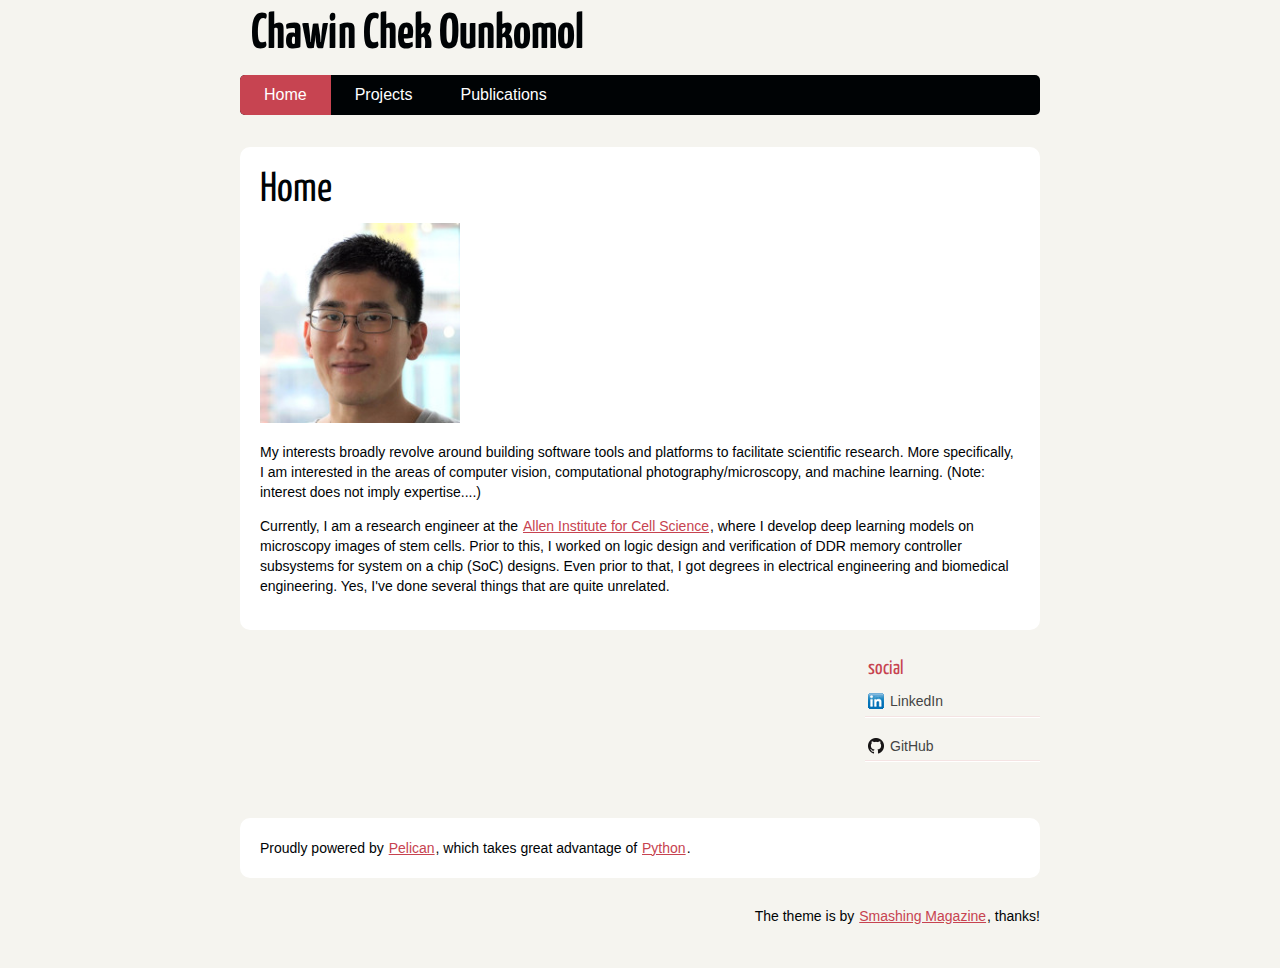
<file: index.html>
<!DOCTYPE html>
<html lang="en">
<head>
        <meta charset="utf-8" />
        <title>Home</title>
        <link rel="stylesheet" href="/theme/css/main.css" />

        <!--[if IE]>
            <script src="https://html5shiv.googlecode.com/svn/trunk/html5.js"></script>
        <![endif]-->
</head>

<body id="index" class="home">
        <header id="banner" class="body">
                <h1><a href="/">Chawin Chek Ounkomol </a></h1>
                <nav><ul>
                    <li class="active"><a href="/">Home</a></li>
                    <li><a href="/pages/projects.html">Projects</a></li>
                    <li><a href="/pages/publications.html">Publications</a></li>
                </ul></nav>
        </header><!-- /#banner -->
<section id="content" class="body">
    <h1 class="entry-title">Home</h1>
    
    <img alt="Chek's headshot" src="/images/2018-10-01_headshot.jpg" style="width: 200px;" />
<p>My interests broadly revolve around building software tools and platforms to facilitate scientific research. More specifically, I am interested in the areas of computer vision, computational photography/microscopy, and machine learning. (Note: interest does not imply expertise....)</p>
<p>Currently, I am a research engineer at the <a class="reference external" href="https://alleninstitute.org/what-we-do/cell-science/">Allen Institute for Cell Science</a>, where I develop deep learning models on microscopy images of stem cells. Prior to this, I worked on logic design and verification of DDR memory controller subsystems for system on a chip (SoC) designs. Even prior to that, I got degrees in electrical engineering and biomedical engineering. Yes, I've done several things that are quite unrelated.</p>

</section>
        <section id="extras" class="body">
                <div class="social">
                        <h2>social</h2>
                        <ul>

                            <li><a href="https://www.linkedin.com/in/ccounkomol">LinkedIn</a></li>
                            <li><a href="https://github.com/counkomol">GitHub</a></li>
                        </ul>
                </div><!-- /.social -->
        </section><!-- /#extras -->

        <footer id="contentinfo" class="body">
                <address id="about" class="vcard body">
                Proudly powered by <a href="http://getpelican.com/">Pelican</a>, which takes great advantage of <a href="http://python.org">Python</a>.
                </address><!-- /#about -->

                <p>The theme is by <a href="http://coding.smashingmagazine.com/2009/08/04/designing-a-html-5-layout-from-scratch/">Smashing Magazine</a>, thanks!</p>
        </footer><!-- /#contentinfo -->

</body>
</html>
</file>
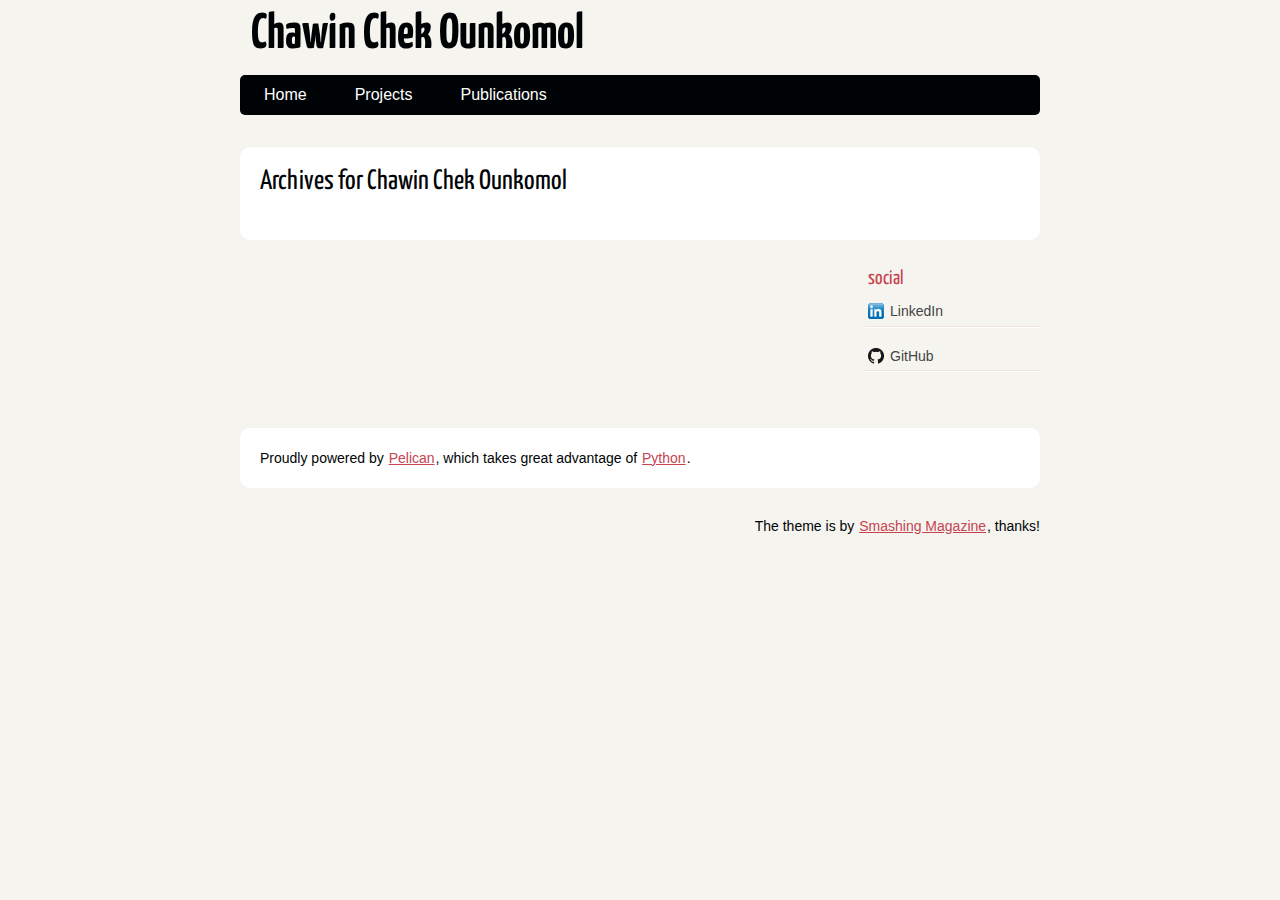
<file: archives.html>
<!DOCTYPE html>
<html lang="en">
<head>
        <meta charset="utf-8" />
        <title>Chawin Chek Ounkomol</title>
        <link rel="stylesheet" href="/theme/css/main.css" />

        <!--[if IE]>
            <script src="https://html5shiv.googlecode.com/svn/trunk/html5.js"></script>
        <![endif]-->
</head>

<body id="index" class="home">
        <header id="banner" class="body">
                <h1><a href="/">Chawin Chek Ounkomol </a></h1>
                <nav><ul>
                    <li><a href="/">Home</a></li>
                    <li><a href="/pages/projects.html">Projects</a></li>
                    <li><a href="/pages/publications.html">Publications</a></li>
                </ul></nav>
        </header><!-- /#banner -->
<section id="content" class="body">
<h1>Archives for Chawin Chek Ounkomol</h1>

<dl>
</dl>
</section>
        <section id="extras" class="body">
                <div class="social">
                        <h2>social</h2>
                        <ul>

                            <li><a href="https://www.linkedin.com/in/ccounkomol">LinkedIn</a></li>
                            <li><a href="https://github.com/counkomol">GitHub</a></li>
                        </ul>
                </div><!-- /.social -->
        </section><!-- /#extras -->

        <footer id="contentinfo" class="body">
                <address id="about" class="vcard body">
                Proudly powered by <a href="http://getpelican.com/">Pelican</a>, which takes great advantage of <a href="http://python.org">Python</a>.
                </address><!-- /#about -->

                <p>The theme is by <a href="http://coding.smashingmagazine.com/2009/08/04/designing-a-html-5-layout-from-scratch/">Smashing Magazine</a>, thanks!</p>
        </footer><!-- /#contentinfo -->

</body>
</html>
</file>
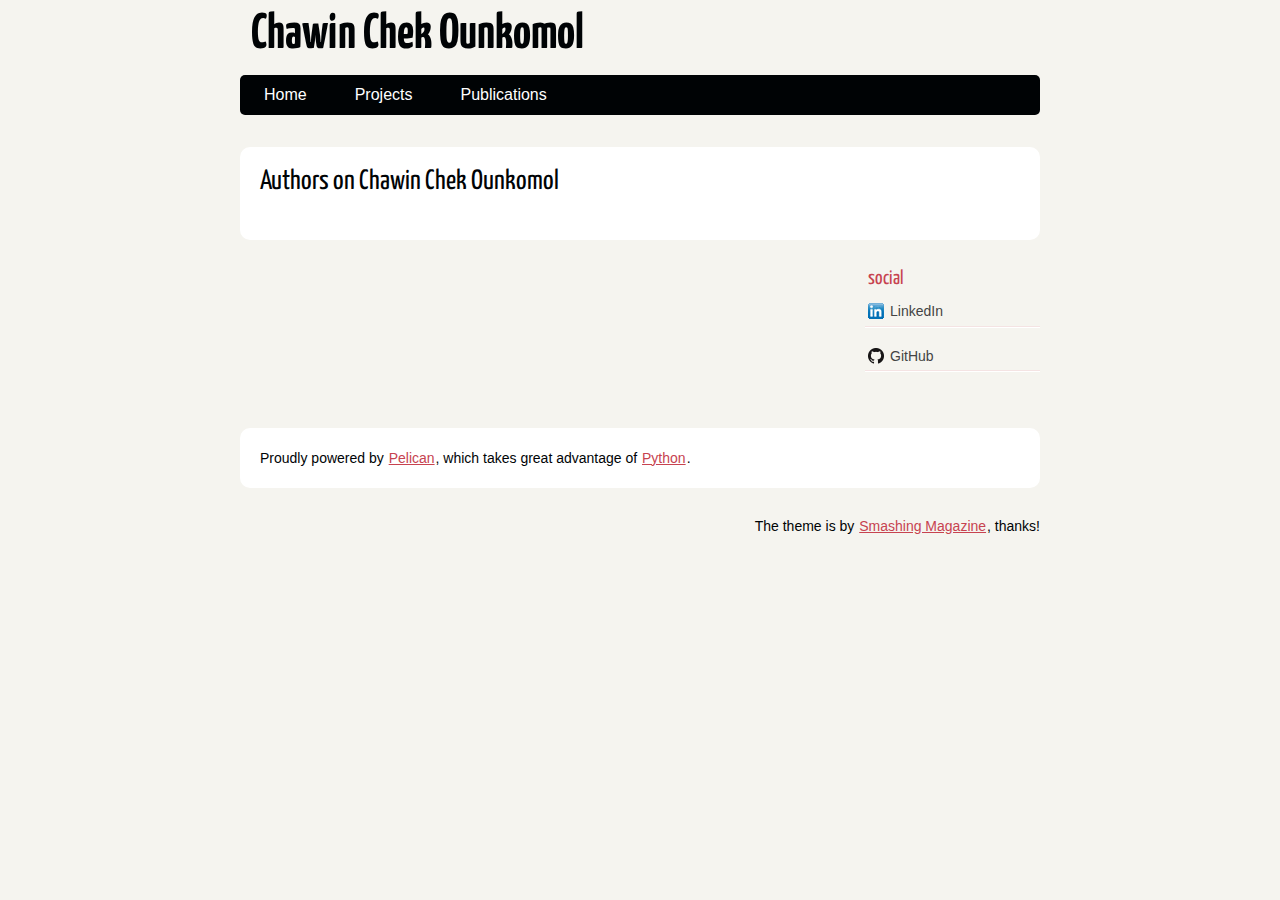
<file: authors.html>
<!DOCTYPE html>
<html lang="en">
<head>
        <meta charset="utf-8" />
        <title>Chawin Chek Ounkomol - Authors</title>
        <link rel="stylesheet" href="/theme/css/main.css" />

        <!--[if IE]>
            <script src="https://html5shiv.googlecode.com/svn/trunk/html5.js"></script>
        <![endif]-->
</head>

<body id="index" class="home">
        <header id="banner" class="body">
                <h1><a href="/">Chawin Chek Ounkomol </a></h1>
                <nav><ul>
                    <li><a href="/">Home</a></li>
                    <li><a href="/pages/projects.html">Projects</a></li>
                    <li><a href="/pages/publications.html">Publications</a></li>
                </ul></nav>
        </header><!-- /#banner -->

<section id="content" class="body">
    <h1>Authors on Chawin Chek Ounkomol</h1>
    <ul>
    </ul>
</section>

        <section id="extras" class="body">
                <div class="social">
                        <h2>social</h2>
                        <ul>

                            <li><a href="https://www.linkedin.com/in/ccounkomol">LinkedIn</a></li>
                            <li><a href="https://github.com/counkomol">GitHub</a></li>
                        </ul>
                </div><!-- /.social -->
        </section><!-- /#extras -->

        <footer id="contentinfo" class="body">
                <address id="about" class="vcard body">
                Proudly powered by <a href="http://getpelican.com/">Pelican</a>, which takes great advantage of <a href="http://python.org">Python</a>.
                </address><!-- /#about -->

                <p>The theme is by <a href="http://coding.smashingmagazine.com/2009/08/04/designing-a-html-5-layout-from-scratch/">Smashing Magazine</a>, thanks!</p>
        </footer><!-- /#contentinfo -->

</body>
</html>
</file>
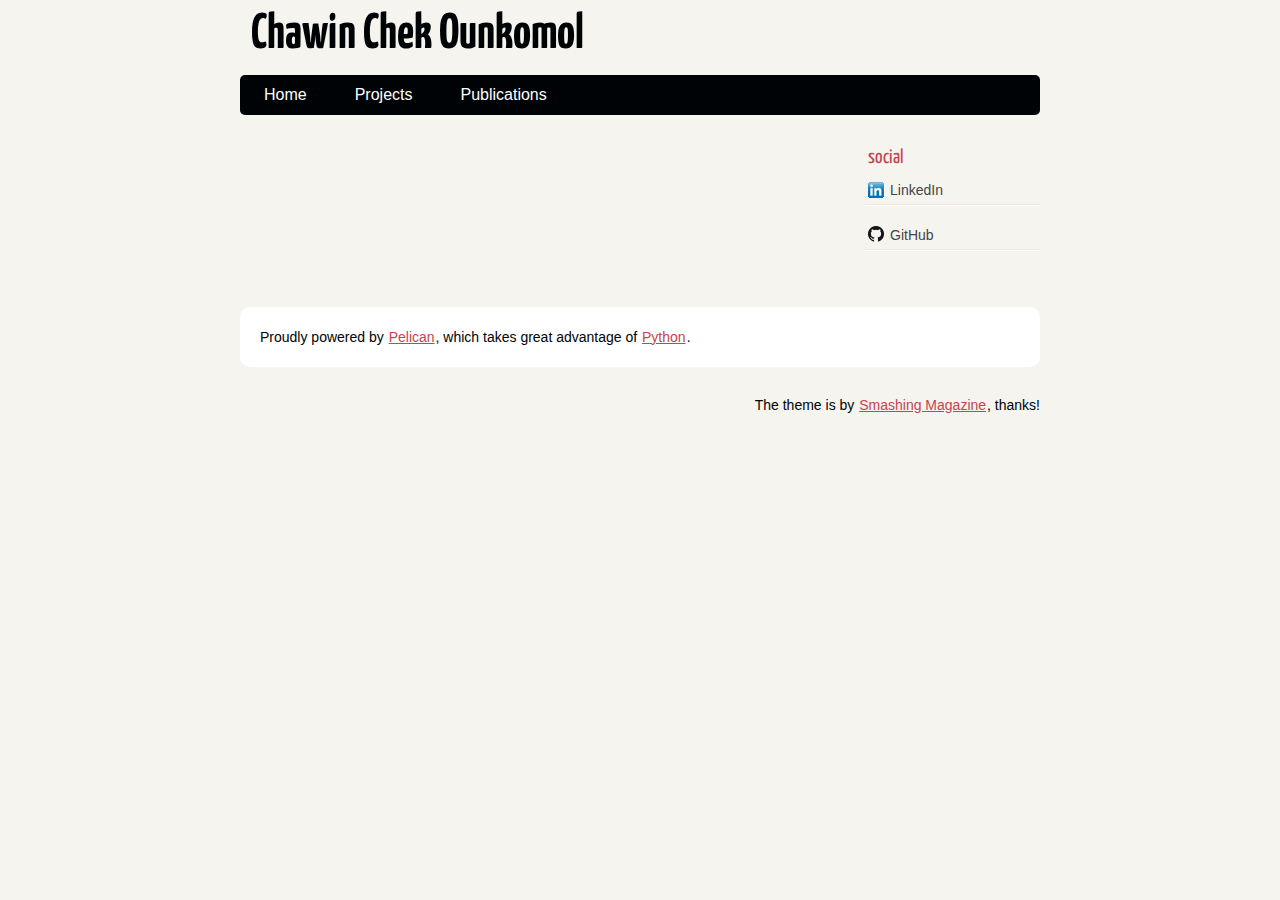
<file: categories.html>
<!DOCTYPE html>
<html lang="en">
<head>
        <meta charset="utf-8" />
        <title>Chawin Chek Ounkomol</title>
        <link rel="stylesheet" href="/theme/css/main.css" />

        <!--[if IE]>
            <script src="https://html5shiv.googlecode.com/svn/trunk/html5.js"></script>
        <![endif]-->
</head>

<body id="index" class="home">
        <header id="banner" class="body">
                <h1><a href="/">Chawin Chek Ounkomol </a></h1>
                <nav><ul>
                    <li><a href="/">Home</a></li>
                    <li><a href="/pages/projects.html">Projects</a></li>
                    <li><a href="/pages/publications.html">Publications</a></li>
                </ul></nav>
        </header><!-- /#banner -->
<ul>
</ul>
        <section id="extras" class="body">
                <div class="social">
                        <h2>social</h2>
                        <ul>

                            <li><a href="https://www.linkedin.com/in/ccounkomol">LinkedIn</a></li>
                            <li><a href="https://github.com/counkomol">GitHub</a></li>
                        </ul>
                </div><!-- /.social -->
        </section><!-- /#extras -->

        <footer id="contentinfo" class="body">
                <address id="about" class="vcard body">
                Proudly powered by <a href="http://getpelican.com/">Pelican</a>, which takes great advantage of <a href="http://python.org">Python</a>.
                </address><!-- /#about -->

                <p>The theme is by <a href="http://coding.smashingmagazine.com/2009/08/04/designing-a-html-5-layout-from-scratch/">Smashing Magazine</a>, thanks!</p>
        </footer><!-- /#contentinfo -->

</body>
</html>
</file>
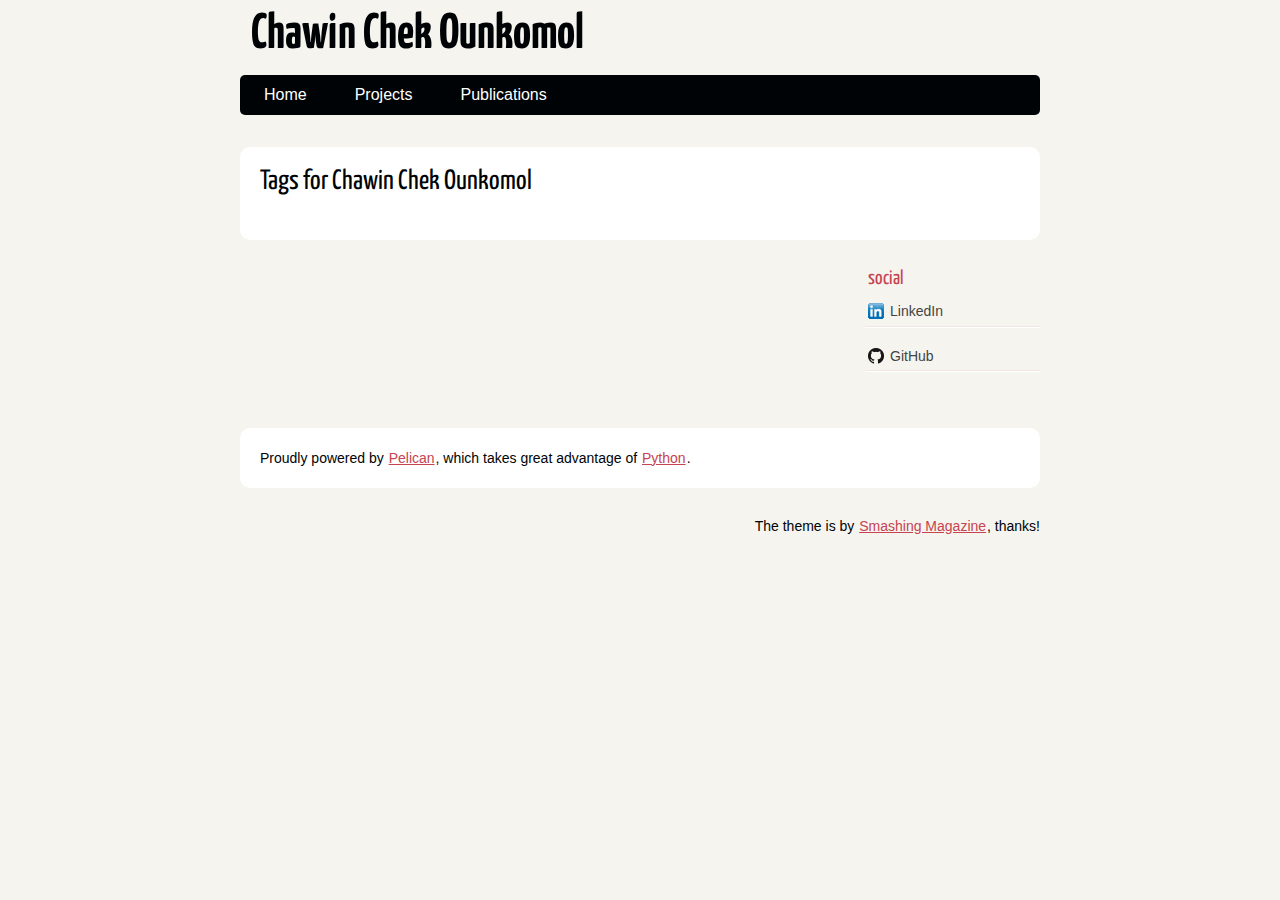
<file: tags.html>
<!DOCTYPE html>
<html lang="en">
<head>
        <meta charset="utf-8" />
        <title>Chawin Chek Ounkomol - Tags</title>
        <link rel="stylesheet" href="/theme/css/main.css" />

        <!--[if IE]>
            <script src="https://html5shiv.googlecode.com/svn/trunk/html5.js"></script>
        <![endif]-->
</head>

<body id="index" class="home">
        <header id="banner" class="body">
                <h1><a href="/">Chawin Chek Ounkomol </a></h1>
                <nav><ul>
                    <li><a href="/">Home</a></li>
                    <li><a href="/pages/projects.html">Projects</a></li>
                    <li><a href="/pages/publications.html">Publications</a></li>
                </ul></nav>
        </header><!-- /#banner -->

<section id="content" class="body">
    <h1>Tags for Chawin Chek Ounkomol</h1>
    <ul>
    </ul>
</section>

        <section id="extras" class="body">
                <div class="social">
                        <h2>social</h2>
                        <ul>

                            <li><a href="https://www.linkedin.com/in/ccounkomol">LinkedIn</a></li>
                            <li><a href="https://github.com/counkomol">GitHub</a></li>
                        </ul>
                </div><!-- /.social -->
        </section><!-- /#extras -->

        <footer id="contentinfo" class="body">
                <address id="about" class="vcard body">
                Proudly powered by <a href="http://getpelican.com/">Pelican</a>, which takes great advantage of <a href="http://python.org">Python</a>.
                </address><!-- /#about -->

                <p>The theme is by <a href="http://coding.smashingmagazine.com/2009/08/04/designing-a-html-5-layout-from-scratch/">Smashing Magazine</a>, thanks!</p>
        </footer><!-- /#contentinfo -->

</body>
</html>
</file>
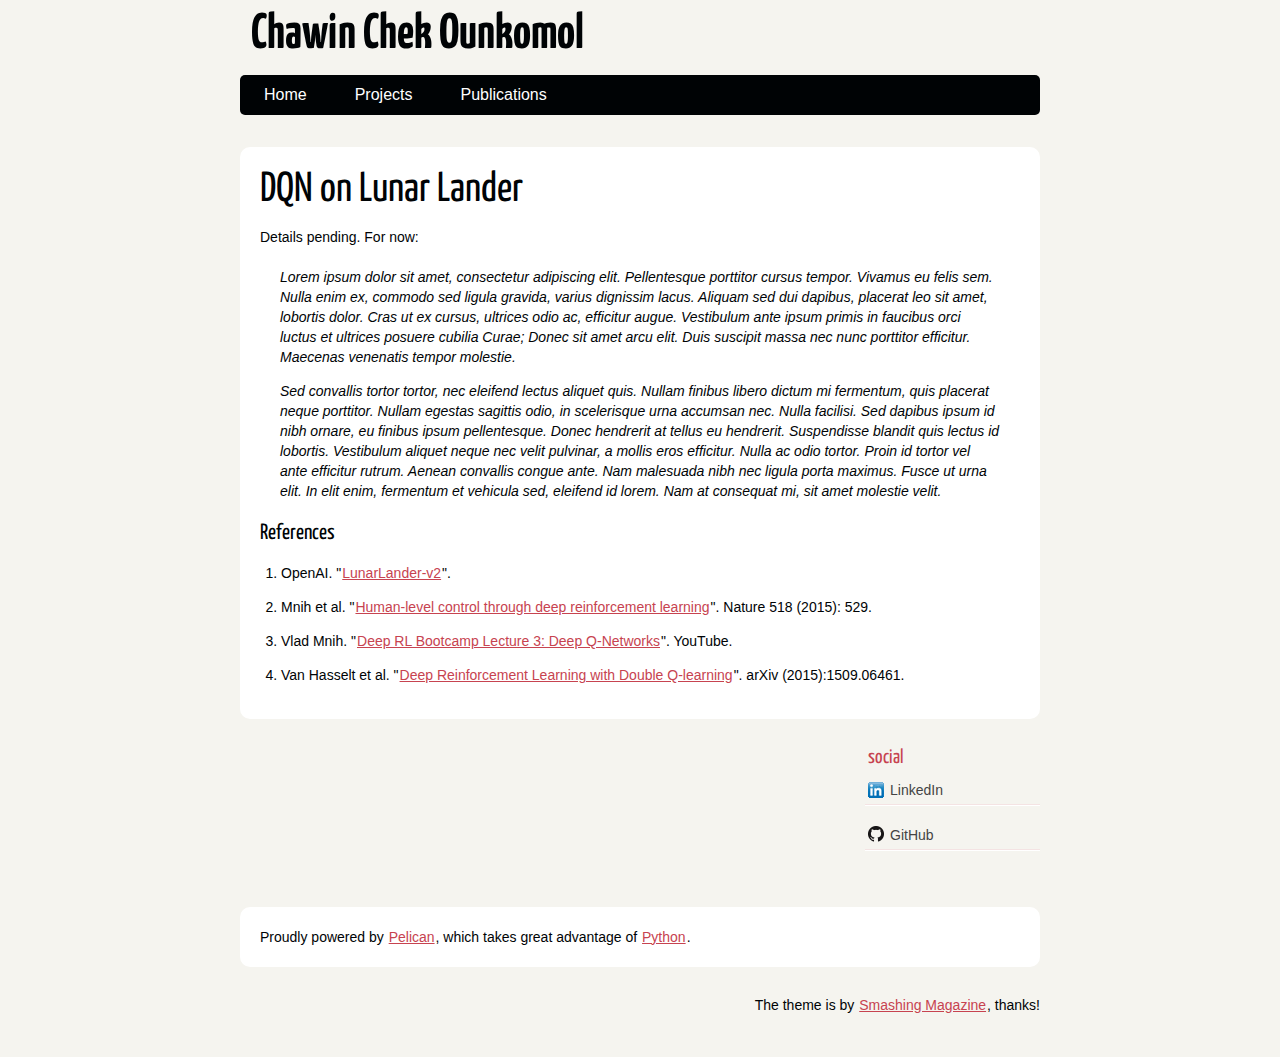
<file: pages/dqn-on-lunar-lander.html>
<!DOCTYPE html>
<html lang="en">
<head>
        <meta charset="utf-8" />
        <title>DQN on Lunar Lander</title>
        <link rel="stylesheet" href="/theme/css/main.css" />

        <!--[if IE]>
            <script src="https://html5shiv.googlecode.com/svn/trunk/html5.js"></script>
        <![endif]-->
</head>

<body id="index" class="home">
        <header id="banner" class="body">
                <h1><a href="/">Chawin Chek Ounkomol </a></h1>
                <nav><ul>
                    <li><a href="/">Home</a></li>
                    <li><a href="/pages/projects.html">Projects</a></li>
                    <li><a href="/pages/publications.html">Publications</a></li>
                </ul></nav>
        </header><!-- /#banner -->
<section id="content" class="body">
    <h1 class="entry-title">DQN on Lunar Lander</h1>
    
    <p>Details pending. For now:</p>
<blockquote>
<p>Lorem ipsum dolor sit amet, consectetur adipiscing elit. Pellentesque porttitor cursus tempor. Vivamus eu felis sem. Nulla enim ex, commodo sed ligula gravida, varius dignissim lacus. Aliquam sed dui dapibus, placerat leo sit amet, lobortis dolor. Cras ut ex cursus, ultrices odio ac, efficitur augue. Vestibulum ante ipsum primis in faucibus orci luctus et ultrices posuere cubilia Curae; Donec sit amet arcu elit. Duis suscipit massa nec nunc porttitor efficitur. Maecenas venenatis tempor molestie.</p>
<p>Sed convallis tortor tortor, nec eleifend lectus aliquet quis. Nullam finibus libero dictum mi fermentum, quis placerat neque porttitor. Nullam egestas sagittis odio, in scelerisque urna accumsan nec. Nulla facilisi. Sed dapibus ipsum id nibh ornare, eu finibus ipsum pellentesque. Donec hendrerit at tellus eu hendrerit. Suspendisse blandit quis lectus id lobortis. Vestibulum aliquet neque nec velit pulvinar, a mollis eros efficitur. Nulla ac odio tortor. Proin id tortor vel ante efficitur rutrum. Aenean convallis congue ante. Nam malesuada nibh nec ligula porta maximus. Fusce ut urna elit. In elit enim, fermentum et vehicula sed, eleifend id lorem. Nam at consequat mi, sit amet molestie velit.</p>
</blockquote>
<div class="section" id="references">
<h2>References</h2>
<ol class="arabic simple">
<li>OpenAI. &quot;<a class="reference external" href="https://gym.openai.com/envs/LunarLander-v2/">LunarLander-v2</a>&quot;.</li>
<li>Mnih et al. &quot;<a class="reference external" href="https://doi.org/10.1038/nature14236">Human-level control through deep reinforcement learning</a>&quot;. Nature 518 (2015): 529.</li>
<li>Vlad Mnih. &quot;<a class="reference external" href="https://youtu.be/fevMOp5TDQs">Deep RL Bootcamp Lecture 3: Deep Q-Networks</a>&quot;. YouTube.</li>
<li>Van Hasselt et al. &quot;<a class="reference external" href="https://arxiv.org/abs/1509.06461">Deep Reinforcement Learning with Double Q-learning</a>&quot;. arXiv (2015):1509.06461.</li>
</ol>
</div>

</section>
        <section id="extras" class="body">
                <div class="social">
                        <h2>social</h2>
                        <ul>

                            <li><a href="https://www.linkedin.com/in/ccounkomol">LinkedIn</a></li>
                            <li><a href="https://github.com/counkomol">GitHub</a></li>
                        </ul>
                </div><!-- /.social -->
        </section><!-- /#extras -->

        <footer id="contentinfo" class="body">
                <address id="about" class="vcard body">
                Proudly powered by <a href="http://getpelican.com/">Pelican</a>, which takes great advantage of <a href="http://python.org">Python</a>.
                </address><!-- /#about -->

                <p>The theme is by <a href="http://coding.smashingmagazine.com/2009/08/04/designing-a-html-5-layout-from-scratch/">Smashing Magazine</a>, thanks!</p>
        </footer><!-- /#contentinfo -->

</body>
</html>
</file>
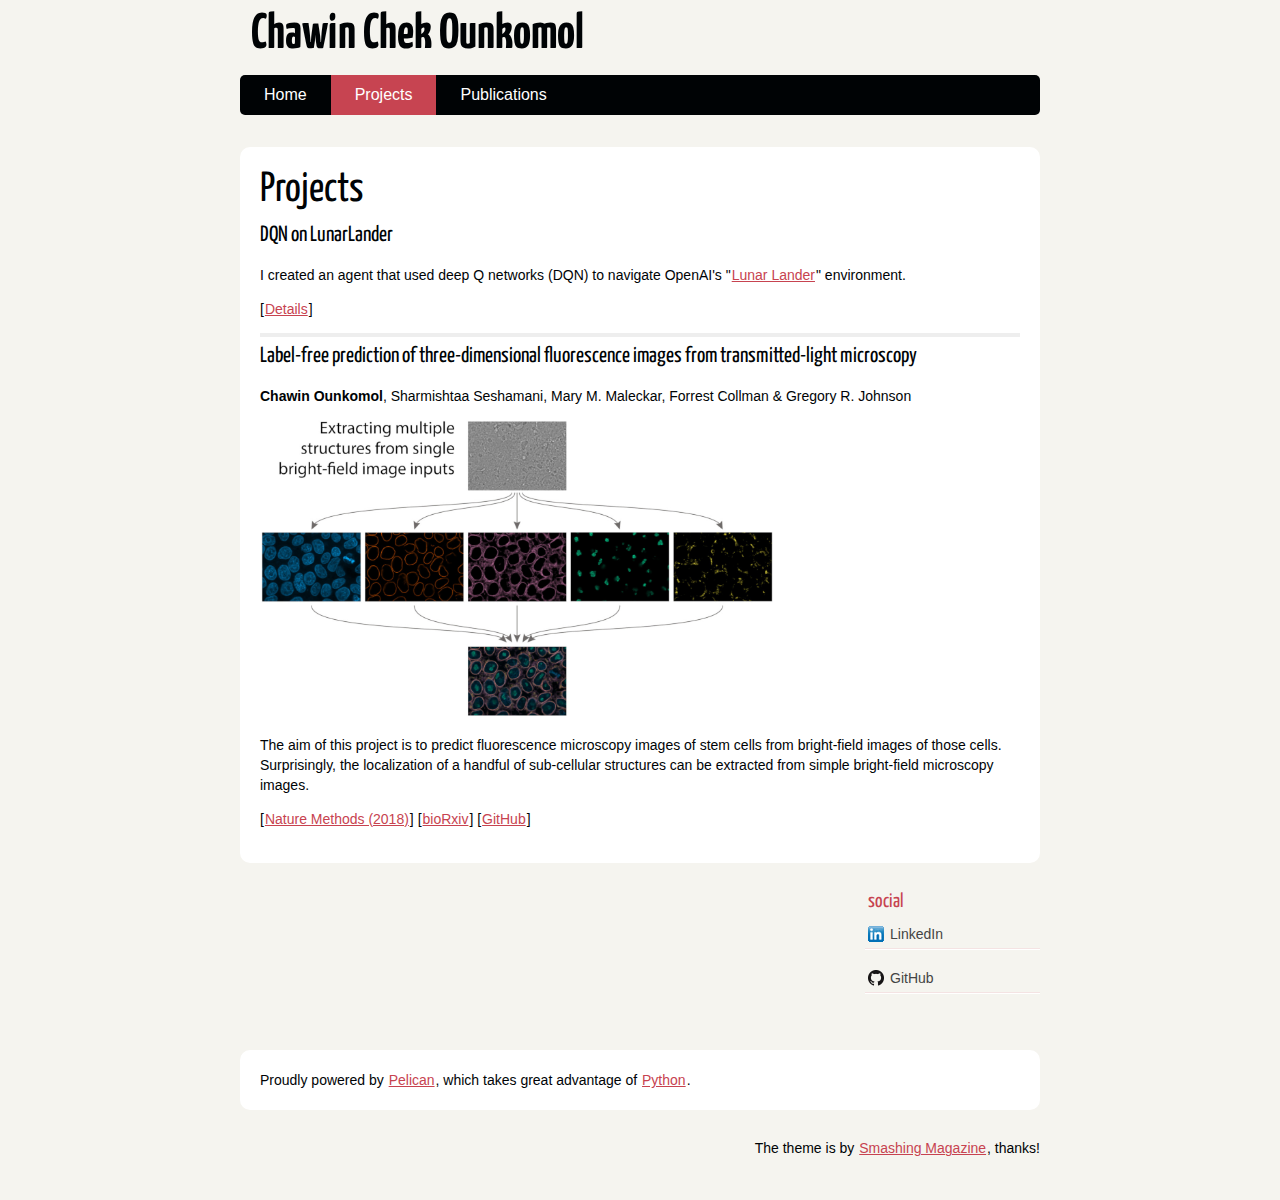
<file: pages/projects.html>
<!DOCTYPE html>
<html lang="en">
<head>
        <meta charset="utf-8" />
        <title>Projects</title>
        <link rel="stylesheet" href="/theme/css/main.css" />

        <!--[if IE]>
            <script src="https://html5shiv.googlecode.com/svn/trunk/html5.js"></script>
        <![endif]-->
</head>

<body id="index" class="home">
        <header id="banner" class="body">
                <h1><a href="/">Chawin Chek Ounkomol </a></h1>
                <nav><ul>
                    <li><a href="/">Home</a></li>
                    <li class="active"><a href="/pages/projects.html">Projects</a></li>
                    <li><a href="/pages/publications.html">Publications</a></li>
                </ul></nav>
        </header><!-- /#banner -->
<section id="content" class="body">
    <h1 class="entry-title">Projects</h1>
    
    <div class="section" id="dqn-on-lunarlander">
<h2>DQN on LunarLander</h2>
<p>I created an agent that used deep Q networks (DQN) to navigate OpenAI's &quot;<a class="reference external" href="https://gym.openai.com/envs/LunarLander-v2/">Lunar Lander</a>&quot; environment.</p>
<p>[<a class="reference external" href="/pages/dqn-on-lunar-lander.html">Details</a>]</p>
</div>
<hr class="docutils" />
<div class="section" id="label-free-prediction-of-three-dimensional-fluorescence-images-from-transmitted-light-microscopy">
<h2>Label-free prediction of three-dimensional fluorescence images from transmitted-light microscopy</h2>
<p><strong>Chawin Ounkomol</strong>, Sharmishtaa Seshamani, Mary M. Maleckar, Forrest Collman &amp; Gregory R. Johnson</p>
<a class="reference external image-reference" href="/images/fnet.jpg"><img alt="Bright-field to fluorescence" src="/images/fnet.jpg" style="width: 512px;" /></a>
<p>The aim of this project is to predict fluorescence microscopy images of stem cells from bright-field images of those cells. Surprisingly, the localization of a handful of sub-cellular structures can be extracted from simple bright-field microscopy images.</p>
<p>[<a class="reference external" href="https://doi.org/10.1038/s41592-018-0111-2">Nature Methods (2018)</a>] [<a class="reference external" href="https://doi.org/10.1101/289504">bioRxiv</a>] [<a class="reference external" href="https://github.com/AllenCellModeling/pytorch_fnet">GitHub</a>]</p>
</div>

</section>
        <section id="extras" class="body">
                <div class="social">
                        <h2>social</h2>
                        <ul>

                            <li><a href="https://www.linkedin.com/in/ccounkomol">LinkedIn</a></li>
                            <li><a href="https://github.com/counkomol">GitHub</a></li>
                        </ul>
                </div><!-- /.social -->
        </section><!-- /#extras -->

        <footer id="contentinfo" class="body">
                <address id="about" class="vcard body">
                Proudly powered by <a href="http://getpelican.com/">Pelican</a>, which takes great advantage of <a href="http://python.org">Python</a>.
                </address><!-- /#about -->

                <p>The theme is by <a href="http://coding.smashingmagazine.com/2009/08/04/designing-a-html-5-layout-from-scratch/">Smashing Magazine</a>, thanks!</p>
        </footer><!-- /#contentinfo -->

</body>
</html>
</file>
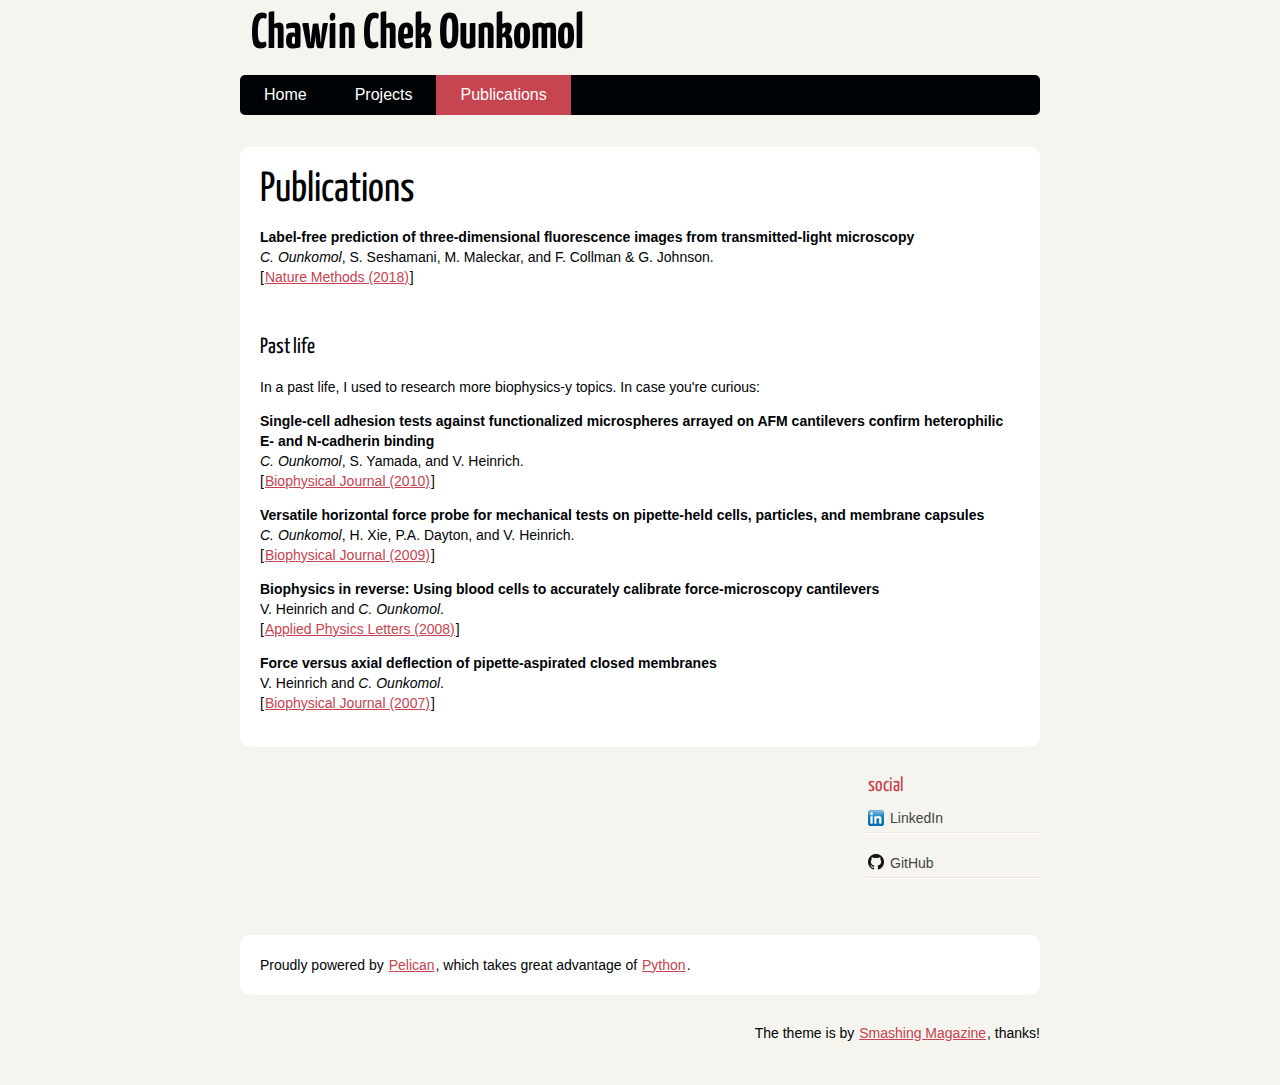
<file: pages/publications.html>
<!DOCTYPE html>
<html lang="en">
<head>
        <meta charset="utf-8" />
        <title>Publications</title>
        <link rel="stylesheet" href="/theme/css/main.css" />

        <!--[if IE]>
            <script src="https://html5shiv.googlecode.com/svn/trunk/html5.js"></script>
        <![endif]-->
</head>

<body id="index" class="home">
        <header id="banner" class="body">
                <h1><a href="/">Chawin Chek Ounkomol </a></h1>
                <nav><ul>
                    <li><a href="/">Home</a></li>
                    <li><a href="/pages/projects.html">Projects</a></li>
                    <li class="active"><a href="/pages/publications.html">Publications</a></li>
                </ul></nav>
        </header><!-- /#banner -->
<section id="content" class="body">
    <h1 class="entry-title">Publications</h1>
    
    <div class="line-block">
<div class="line"><strong>Label-free prediction of three-dimensional fluorescence images from transmitted-light microscopy</strong></div>
<div class="line"><em>C. Ounkomol</em>, S. Seshamani, M. Maleckar, and F. Collman &amp; G. Johnson.</div>
<div class="line">[<a class="reference external" href="https://doi.org/10.1038/s41592-018-0111-2">Nature Methods (2018)</a>]</div>
</div>
<div class="line-block">
<div class="line"><br /></div>
</div>
<div class="section" id="past-life">
<h2>Past life</h2>
<p>In a past life, I used to research more biophysics-y topics. In case you're curious:</p>
<div class="line-block">
<div class="line"><strong>Single-cell adhesion tests against functionalized microspheres arrayed on AFM cantilevers confirm heterophilic E- and N-cadherin binding</strong></div>
<div class="line"><em>C. Ounkomol</em>, S. Yamada, and V. Heinrich.</div>
<div class="line">[<a class="reference external" href="https://doi.org/10.1016/j.bpj.2010.11.013">Biophysical Journal (2010)</a>]</div>
</div>
<div class="line-block">
<div class="line"><strong>Versatile horizontal force probe for mechanical tests on pipette-held cells, particles, and membrane capsules</strong></div>
<div class="line"><em>C. Ounkomol</em>, H. Xie, P.A. Dayton, and V. Heinrich.</div>
<div class="line">[<a class="reference external" href="https://doi.org/10.1016/j.bpj.2008.10.047">Biophysical Journal (2009)</a>]</div>
</div>
<div class="line-block">
<div class="line"><strong>Biophysics in reverse: Using blood cells to accurately calibrate force-microscopy cantilevers</strong></div>
<div class="line">V. Heinrich and <em>C. Ounkomol</em>.</div>
<div class="line">[<a class="reference external" href="https://doi.org/10.1063/1.2909529">Applied Physics Letters (2008)</a>]</div>
</div>
<div class="line-block">
<div class="line"><strong>Force versus axial deflection of pipette-aspirated closed membranes</strong></div>
<div class="line">V. Heinrich and <em>C. Ounkomol</em>.</div>
<div class="line">[<a class="reference external" href="https://doi.org/10.1529/biophysj.107.104091">Biophysical Journal (2007)</a>]</div>
</div>
</div>

</section>
        <section id="extras" class="body">
                <div class="social">
                        <h2>social</h2>
                        <ul>

                            <li><a href="https://www.linkedin.com/in/ccounkomol">LinkedIn</a></li>
                            <li><a href="https://github.com/counkomol">GitHub</a></li>
                        </ul>
                </div><!-- /.social -->
        </section><!-- /#extras -->

        <footer id="contentinfo" class="body">
                <address id="about" class="vcard body">
                Proudly powered by <a href="http://getpelican.com/">Pelican</a>, which takes great advantage of <a href="http://python.org">Python</a>.
                </address><!-- /#about -->

                <p>The theme is by <a href="http://coding.smashingmagazine.com/2009/08/04/designing-a-html-5-layout-from-scratch/">Smashing Magazine</a>, thanks!</p>
        </footer><!-- /#contentinfo -->

</body>
</html>
</file>
<file: theme/css/main.css>
/*
	Name: Smashing HTML5
	Date: July 2009
	Description: Sample layout for HTML5 and CSS3 goodness.
	Version: 1.0
	License: MIT <http://opensource.org/licenses/MIT>
	Licensed by: Smashing Media GmbH <http://www.smashingmagazine.com/>
	Original author: Enrique Ramírez <http://enrique-ramirez.com/>
*/

/* Imports */
@import url("reset.css");
@import url("pygment.css");
@import url("typogrify.css");
@import url(https://fonts.googleapis.com/css?family=Yanone+Kaffeesatz&subset=latin);

/***** Global *****/
/* Body */
body {
    background: #F5F4EF;
    color: #000305;
    font-size: 87.5%; /* Base font size: 14px */
    font-family: 'Trebuchet MS', Trebuchet, 'Lucida Sans Unicode', 'Lucida Grande', 'Lucida Sans', Arial, sans-serif;
    line-height: 1.429;
    margin: 0;
    padding: 0;
    text-align: left;
}

/* Headings */
h1 {font-size: 2em }
h2 {font-size: 1.571em}	/* 22px */
h3 {font-size: 1.429em}	/* 20px */
h4 {font-size: 1.286em}	/* 18px */
h5 {font-size: 1.143em}	/* 16px */
h6 {font-size: 1em}		/* 14px */

h1, h2, h3, h4, h5, h6 {
	font-weight: 400;
	line-height: 1.1;
	margin-bottom: .8em;
    font-family: 'Yanone Kaffeesatz', arial, serif;
}

h3, h4, h5, h6 { margin-top: .8em; }
	
hr { border: 2px solid #EEEEEE; }

/* Anchors */
a {outline: 0;}
a img {border: 0px; text-decoration: none;}
a:link, a:visited {
	color: #C74350;
	padding: 0 1px;
	text-decoration: underline;
}
a:hover, a:active {
	background-color: #C74350;
	color: #fff;
	text-decoration: none;
	text-shadow: 1px 1px 1px #333;
}

h1 a:hover {
    background-color: inherit
}
	
/* Paragraphs */
div.line-block,
p { margin-top: 1em;
    margin-bottom: 1em;}

strong, b {font-weight: bold;}
em, i {font-style: italic;}

/* Lists */
ul {
	list-style: outside disc;
	margin: 0em 0 0 1.5em;
}

ol {
	list-style: outside decimal;
	margin: 0em 0 0 1.5em;
}

li { margin-top: 0.5em;
     margin-bottom: 1em; }

.post-info {
    float:right;
    margin:10px;
    padding:5px;
}

.post-info p{
    margin-top: 1px;
    margin-bottom: 1px;
}

.readmore { float: right }

dl {margin: 0 0 1.5em 0;}
dt {font-weight: bold;}
dd {margin-left: 1.5em;}

pre{background-color:  rgb(238, 238, 238); padding: 10px; margin: 10px; overflow: auto;}

/* Quotes */
blockquote {
    margin: 20px;
    font-style: italic;
}
cite {}

q {}

div.note {
   float: right;
   margin: 5px;
   font-size: 85%;
   max-width: 300px;
}

/* Tables */
table {margin: .5em auto 1.5em auto; width: 98%;}
	
	/* Thead */
	thead th {padding: .5em .4em; text-align: left;}
	thead td {}

	/* Tbody */
	tbody td {padding: .5em .4em;}
	tbody th {}
	
	tbody .alt td {}
	tbody .alt th {}
	
	/* Tfoot */
	tfoot th {}
	tfoot td {}
	
/* HTML5 tags */
header, section, footer,
aside, nav, article, figure {
	display: block;
}

/***** Layout *****/
.body {clear: both; margin: 0 auto; width: 800px;}
img.right, figure.right {float: right; margin: 0 0 2em 2em;}
img.left, figure.left {float: left; margin: 0 2em 2em 0;}

/*
	Header
*****************/
#banner {
	margin: 0 auto;
	padding: 2.5em 0 0 0;
}

	/* Banner */
	#banner h1 {font-size: 3.571em; line-height: 0;}
	#banner h1 a:link, #banner h1 a:visited {
		color: #000305;
		display: block;
		font-weight: bold;
		margin: 0 0 .6em .2em;
		text-decoration: none;
	}
	#banner h1 a:hover, #banner h1 a:active {
		background: none;
		color: #C74350;
		text-shadow: none;
	}
	
	#banner h1 strong {font-size: 0.36em; font-weight: normal;}
	
	/* Main Nav */
	#banner nav {
		background: #000305;
		font-size: 1.143em;
		height: 40px;
		line-height: 30px;
		margin: 0 auto 2em auto;
		padding: 0;
		text-align: center;
		width: 800px;
		
		border-radius: 5px;
		-moz-border-radius: 5px;
		-webkit-border-radius: 5px;
	}
	
	#banner nav ul {list-style: none; margin: 0 auto; width: 800px;}
	#banner nav li {float: left; display: inline; margin: 0;}
	
	#banner nav a:link, #banner nav a:visited {
		color: #fff;
		display: inline-block;
		height: 30px;
		padding: 5px 1.5em;
		text-decoration: none;
	}
	#banner nav a:hover, #banner nav a:active,
	#banner nav .active a:link, #banner nav .active a:visited {
		background: #C74451;
		color: #fff;
		text-shadow: none !important;
	}
	
	#banner nav li:first-child a {
		border-top-left-radius: 5px;
		-moz-border-radius-topleft: 5px;
		-webkit-border-top-left-radius: 5px;
		
		border-bottom-left-radius: 5px;
		-moz-border-radius-bottomleft: 5px;
		-webkit-border-bottom-left-radius: 5px;
	}

/*
	Featured
*****************/
#featured {
	background: #fff;
	margin-bottom: 2em;
	overflow: hidden;
	padding: 20px;
	width: 760px;
	
	border-radius: 10px;
	-moz-border-radius: 10px;
	-webkit-border-radius: 10px;
}

#featured figure {
	border: 2px solid #eee;
	float: right;
	margin: 0.786em 2em 0 5em;
	width: 248px;
}
#featured figure img {display: block; float: right;}

#featured h2 {color: #C74451; font-size: 1.714em; margin-bottom: 0.333em;}
#featured h3 {font-size: 1.429em; margin-bottom: .5em;}

#featured h3 a:link, #featured h3 a:visited {color: #000305; text-decoration: none;}
#featured h3 a:hover, #featured h3 a:active {color: #fff;}

/*
	Body
*****************/
#content {
	background: #fff;
	margin-bottom: 2em;
	overflow: hidden;
	padding: 20px 20px;
	width: 760px;
	
	border-radius: 10px;
	-moz-border-radius: 10px;
	-webkit-border-radius: 10px;
}

/*
	Extras
*****************/
#extras {margin: 0 auto 3em auto; overflow: hidden;}

#extras ul {list-style: none; margin: 0;}
#extras li {border-bottom: 1px solid #fff;}
#extras h2 {
	color: #C74350;
	font-size: 1.429em;
	margin-bottom: .25em;
	padding: 0 3px;
}

#extras a:link, #extras a:visited {
	color: #444;
	display: block;
	border-bottom: 1px solid #F4E3E3;
	text-decoration: none;
	padding: .3em .25em;
}

#extras a:hover, #extras a:active {color: #fff;}

	/* Blogroll */
	#extras .blogroll {
		float: left;
		width: 615px;
	}
	
	#extras .blogroll li {float: left; margin: 0 20px 0 0; width: 185px;}
	
	/* Social */
	#extras .social {
		float: right;
		width: 175px;
	}
	
	#extras div[class='social'] a {
		background-repeat: no-repeat;
		background-position: 3px 6px;
		padding-left: 25px;
	}
	
		/* Icons */
		.social a[href*='about.me'] {background-image: url('../images/icons/aboutme.png');}
		.social a[href*='bitbucket.org'] {background-image: url('../images/icons/bitbucket.png');}
		.social a[href*='delicious.com'] {background-image: url('../images/icons/delicious.png');}
		.social a[href*='digg.com'] {background-image: url('../images/icons/digg.png');}
		.social a[href*='facebook.com'] {background-image: url('../images/icons/facebook.png');}
		.social a[href*='gitorious.org'] {background-image: url('../images/icons/gitorious.png');}
		.social a[href*='github.com'],
		.social a[href*='git.io'] {
			background-image: url('../images/icons/github.png');
			background-size: 16px 16px;
		}
		.social a[href*='gittip.com'] {background-image: url('../images/icons/gittip.png');}
		.social a[href*='plus.google.com'] {background-image: url('../images/icons/google-plus.png');}
		.social a[href*='groups.google.com'] {background-image: url('../images/icons/google-groups.png');}
		.social a[href*='news.ycombinator.com'],
		.social a[href*='hackernewsers.com'] {background-image: url('../images/icons/hackernews.png');}
		.social a[href*='last.fm'], .social a[href*='lastfm.'] {background-image: url('../images/icons/lastfm.png');}
		.social a[href*='linkedin.com'] {background-image: url('../images/icons/linkedin.png');}
		.social a[href*='reddit.com'] {background-image: url('../images/icons/reddit.png');}
		.social a[type$='atom+xml'], .social a[type$='rss+xml'] {background-image: url('../images/icons/rss.png');}
		.social a[href*='slideshare.net'] {background-image: url('../images/icons/slideshare.png');}
		.social a[href*='speakerdeck.com'] {background-image: url('../images/icons/speakerdeck.png');}
		.social a[href*='stackoverflow.com'] {background-image: url('../images/icons/stackoverflow.png');}
		.social a[href*='twitter.com'] {background-image: url('../images/icons/twitter.png');}
		.social a[href*='vimeo.com'] {background-image: url('../images/icons/vimeo.png');}
		.social a[href*='youtube.com'] {background-image: url('../images/icons/youtube.png');}

/*
	About
*****************/
#about {
	background: #fff;
	font-style: normal;
	margin-bottom: 2em;
	overflow: hidden;
	padding: 20px;
	text-align: left;
	width: 760px;
	
	border-radius: 10px;
	-moz-border-radius: 10px;
	-webkit-border-radius: 10px;
}

#about .primary {float: left; width: 165px;}
#about .primary strong {color: #C64350; display: block; font-size: 1.286em;}
#about .photo {float: left; margin: 5px 20px;}

#about .url:link, #about .url:visited {text-decoration: none;}

#about .bio {float: right; width: 500px;}

/*
	Footer
*****************/
#contentinfo {padding-bottom: 2em; text-align: right;}

/***** Sections *****/
/* Blog */
.hentry {
	display: block;
	clear: both;
	border-bottom: 1px solid #eee;
	padding: 1.5em 0;
}
li:last-child .hentry, #content > .hentry {border: 0; margin: 0;}
#content > .hentry {padding: 1em 0;}
.hentry img{display : none ;}
.entry-title {font-size: 3em; margin-bottom: 10px; margin-top: 0;}
.entry-title a:link, .entry-title a:visited {text-decoration: none; color: #333;}
.entry-title a:visited {background-color: #fff;}

.hentry .post-info * {font-style: normal;}

	/* Content */
	.hentry footer {margin-bottom: 2em;}
	.hentry footer address {display: inline;}
	#posts-list footer address {display: block;}

	/* Blog Index */
	#posts-list {list-style: none; margin: 0;}
	#posts-list .hentry {padding-left: 10px; position: relative;}
	
	#posts-list footer {
		left: 10px;
		position: relative;
        float: left;
		top: 0.5em;
		width: 190px;
	}
	
	/* About the Author */
	#about-author {
		background: #f9f9f9;
		clear: both;
		font-style: normal;
		margin: 2em 0;
		padding: 10px 20px 15px 20px;
		
		border-radius: 5px;
		-moz-border-radius: 5px;
		-webkit-border-radius: 5px;
	}
	
	#about-author strong {
		color: #C64350;
		clear: both;
		display: block;
		font-size: 1.429em;
	}
	
	#about-author .photo {border: 1px solid #ddd; float: left; margin: 5px 1em 0 0;}
	
	/* Comments */
	#comments-list {list-style: none; margin: 0 1em;}
	#comments-list blockquote {
		background: #f8f8f8;
		clear: both;
		font-style: normal;
		margin: 0;
		padding: 15px 20px;
		
		border-radius: 5px;
		-moz-border-radius: 5px;
		-webkit-border-radius: 5px;
	}
	#comments-list footer {color: #888; padding: .5em 1em 0 0; text-align: right;}
	
	#comments-list li:nth-child(2n) blockquote {background: #F5f5f5;}
	
	/* Add a Comment */
	#add-comment label {clear: left; float: left; text-align: left; width: 150px;}
	#add-comment input[type='text'],
	#add-comment input[type='email'],
	#add-comment input[type='url'] {float: left; width: 200px;}
	
	#add-comment textarea {float: left; height: 150px; width: 495px;}
	
	#add-comment p.req {clear: both; margin: 0 .5em 1em 0; text-align: right;}
	
	#add-comment input[type='submit'] {float: right; margin: 0 .5em;}
	#add-comment * {margin-bottom: .5em;}
</file>
